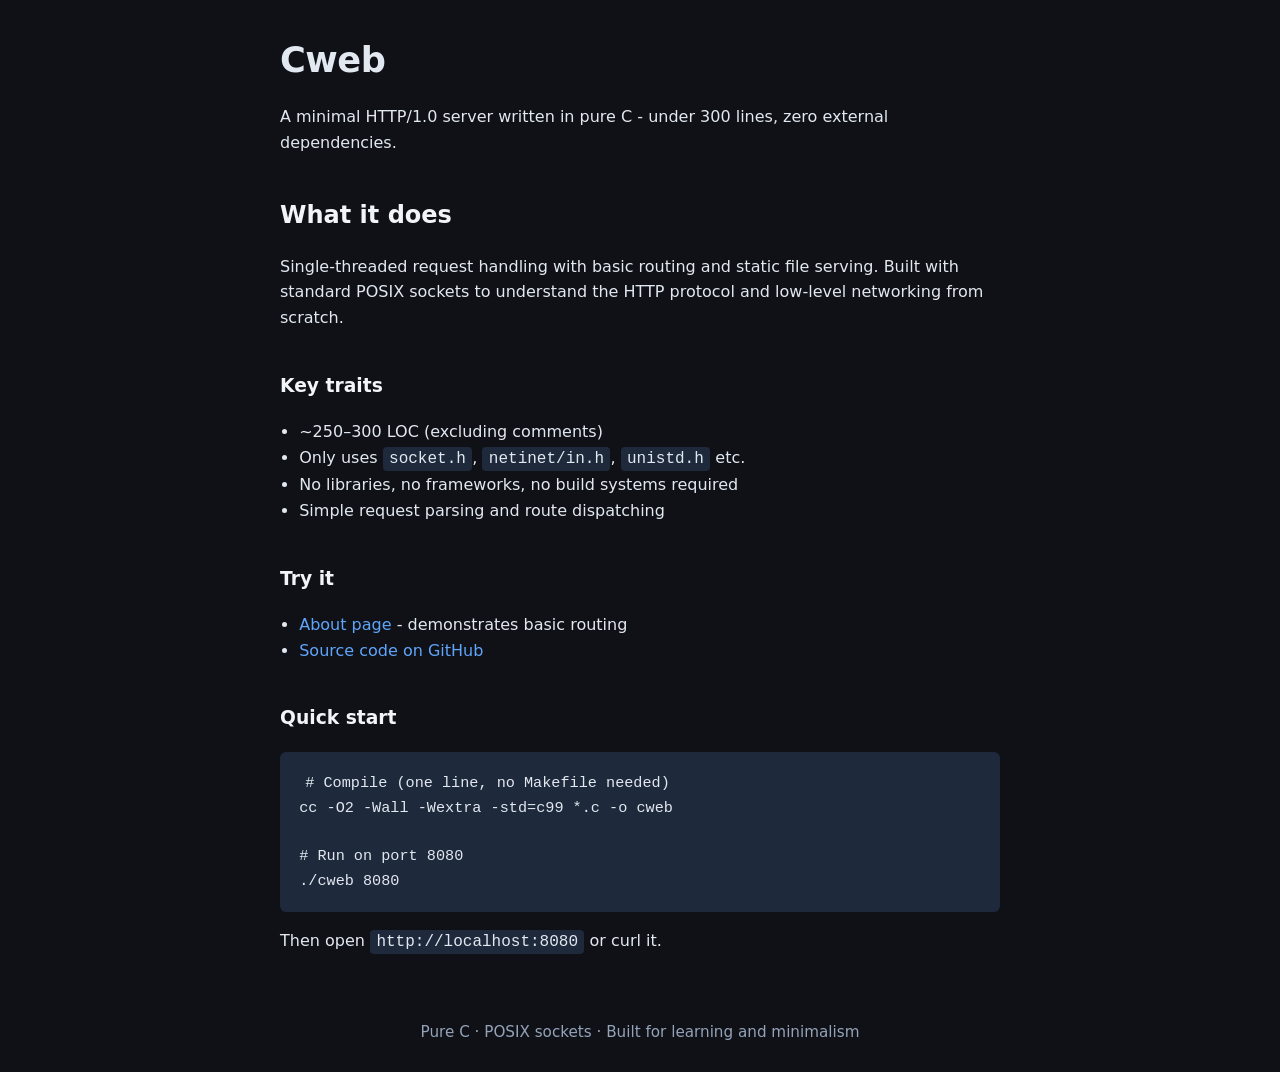
<file: public/index.html>
<!DOCTYPE html>
<html lang="en">
<head>
    <meta charset="UTF-8">
    <meta name="viewport" content="width=device-width, initial-scale=1.0">
    <title>Cweb — Micro HTTP Server in C</title>
    <style>
        :root {
            --bg: #0f1117;
            --text: #e2e8f0;
            --accent: #60a5fa;
            --muted: #94a3b8;
        }
        body {
            background: var(--bg);
            color: var(--text);
            font-family: system-ui, -apple-system, sans-serif;
            line-height: 1.6;
            max-width: 720px;
            margin: 0 auto;
            padding: 2rem 1.5rem;
        }
        h1 {
            font-size: 2.2rem;
            margin: 0 0 0.5rem;
            font-weight: 700;
            letter-spacing: -0.5px;
        }
        h2, h3 {
            color: #f1f5f9;
            margin-top: 2.5rem;
        }
        a {
            color: var(--accent);
            text-decoration: none;
            font-weight: 500;
        }
        a:hover {
            text-decoration: underline;
        }
        ul {
            padding-left: 1.2rem;
            margin: 1rem 0;
        }
        code {
            background: #1e293b;
            padding: 0.2em 0.4em;
            border-radius: 4px;
            font-family: ui-monospace, SFMono-Regular, Consolas, monospace;
        }
        pre {
            background: #1e293b;
            padding: 1.2rem;
            border-radius: 6px;
            overflow-x: auto;
            font-size: 0.95rem;
        }
        footer {
            margin-top: 4rem;
            color: var(--muted);
            font-size: 0.95rem;
            text-align: center;
        }
    </style>
</head>
<body>

    <h1>Cweb</h1>
    <p>A minimal HTTP/1.0 server written in pure C - under 300 lines, zero external dependencies.</p>

    <h2>What it does</h2>
    <p>Single-threaded request handling with basic routing and static file serving. Built with standard POSIX sockets to understand the HTTP protocol and low-level networking from scratch.</p>

    <h3>Key traits</h3>
    <ul>
        <li>~250–300 LOC (excluding comments)</li>
        <li>Only uses <code>socket.h</code>, <code>netinet/in.h</code>, <code>unistd.h</code> etc.</li>
        <li>No libraries, no frameworks, no build systems required</li>
        <li>Simple request parsing and route dispatching</li>
    </ul>

    <h3>Try it</h3>
    <ul>
        <li><a href="about.html">About page</a> - demonstrates basic routing</li>
        <li><a href="https://github.com/yourusername/cweb" target="_blank">Source code on GitHub</a></li>
    </ul>

    <h3>Quick start</h3>
    <pre><code># Compile (one line, no Makefile needed)
cc -O2 -Wall -Wextra -std=c99 *.c -o cweb

# Run on port 8080
./cweb 8080</code></pre>

    <p>Then open <code>http://localhost:8080</code> or curl it.</p>

    <footer>
        Pure C · POSIX sockets · Built for learning and minimalism
    </footer>

</body>
</html>
</file>
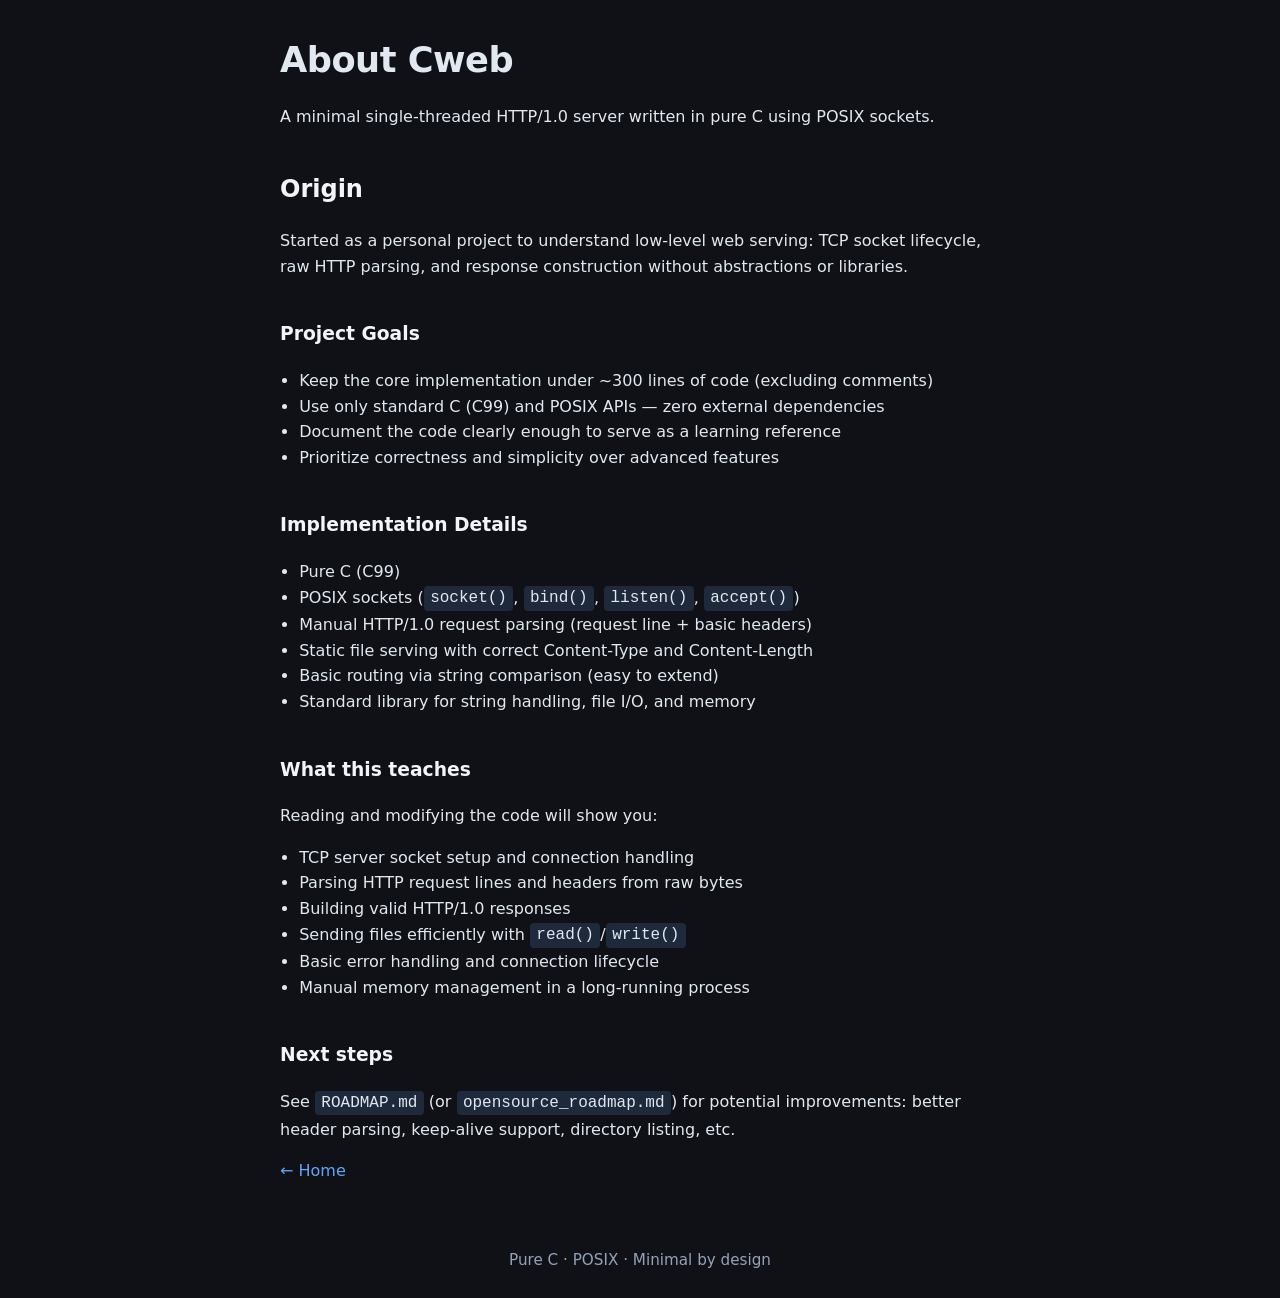
<file: public/about.html>
<!DOCTYPE html>
<html lang="en">
<head>
    <meta charset="UTF-8">
    <meta name="viewport" content="width=device-width, initial-scale=1.0">
    <title>About - Cweb</title>
    <style>
        :root {
            --bg: #0f1117;
            --text: #e2e8f0;
            --accent: #60a5fa;
            --muted: #94a3b8;
        }
        body {
            background: var(--bg);
            color: var(--text);
            font-family: system-ui, -apple-system, sans-serif;
            line-height: 1.6;
            max-width: 720px;
            margin: 0 auto;
            padding: 2rem 1.5rem;
        }
        h1 {
            font-size: 2.2rem;
            margin: 0 0 0.5rem;
            font-weight: 700;
            letter-spacing: -0.5px;
        }
        h2, h3 {
            color: #f1f5f9;
            margin-top: 2.5rem;
        }
        a {
            color: var(--accent);
            text-decoration: none;
            font-weight: 500;
        }
        a:hover {
            text-decoration: underline;
        }
        ul {
            padding-left: 1.2rem;
            margin: 1rem 0;
        }
        code {
            background: #1e293b;
            padding: 0.2em 0.4em;
            border-radius: 4px;
            font-family: ui-monospace, SFMono-Regular, Consolas, monospace;
        }
        footer {
            margin-top: 4rem;
            color: var(--muted);
            font-size: 0.95rem;
            text-align: center;
        }
    </style>
</head>
<body>

    <h1>About Cweb</h1>
    <p>A minimal single-threaded HTTP/1.0 server written in pure C using POSIX sockets.</p>

    <h2>Origin</h2>
    <p>Started as a personal project to understand low-level web serving: TCP socket lifecycle, raw HTTP parsing, and response construction without abstractions or libraries.</p>

    <h3>Project Goals</h3>
    <ul>
        <li>Keep the core implementation under ~300 lines of code (excluding comments)</li>
        <li>Use only standard C (C99) and POSIX APIs — zero external dependencies</li>
        <li>Document the code clearly enough to serve as a learning reference</li>
        <li>Prioritize correctness and simplicity over advanced features</li>
    </ul>

    <h3>Implementation Details</h3>
    <ul>
        <li>Pure C (C99)</li>
        <li>POSIX sockets (<code>socket()</code>, <code>bind()</code>, <code>listen()</code>, <code>accept()</code>)</li>
        <li>Manual HTTP/1.0 request parsing (request line + basic headers)</li>
        <li>Static file serving with correct Content-Type and Content-Length</li>
        <li>Basic routing via string comparison (easy to extend)</li>
        <li>Standard library for string handling, file I/O, and memory</li>
    </ul>

    <h3>What this teaches</h3>
    <p>Reading and modifying the code will show you:</p>
    <ul>
        <li>TCP server socket setup and connection handling</li>
        <li>Parsing HTTP request lines and headers from raw bytes</li>
        <li>Building valid HTTP/1.0 responses</li>
        <li>Sending files efficiently with <code>read()</code>/<code>write()</code></li>
        <li>Basic error handling and connection lifecycle</li>
        <li>Manual memory management in a long-running process</li>
    </ul>

    <h3>Next steps</h3>
    <p>See <code>ROADMAP.md</code> (or <code>opensource_roadmap.md</code>) for potential improvements: better header parsing, keep-alive support, directory listing, etc.</p>

    <p><a href="/">← Home</a></p>

    <footer>
        Pure C · POSIX · Minimal by design
    </footer>

</body>
</html>
</file>
